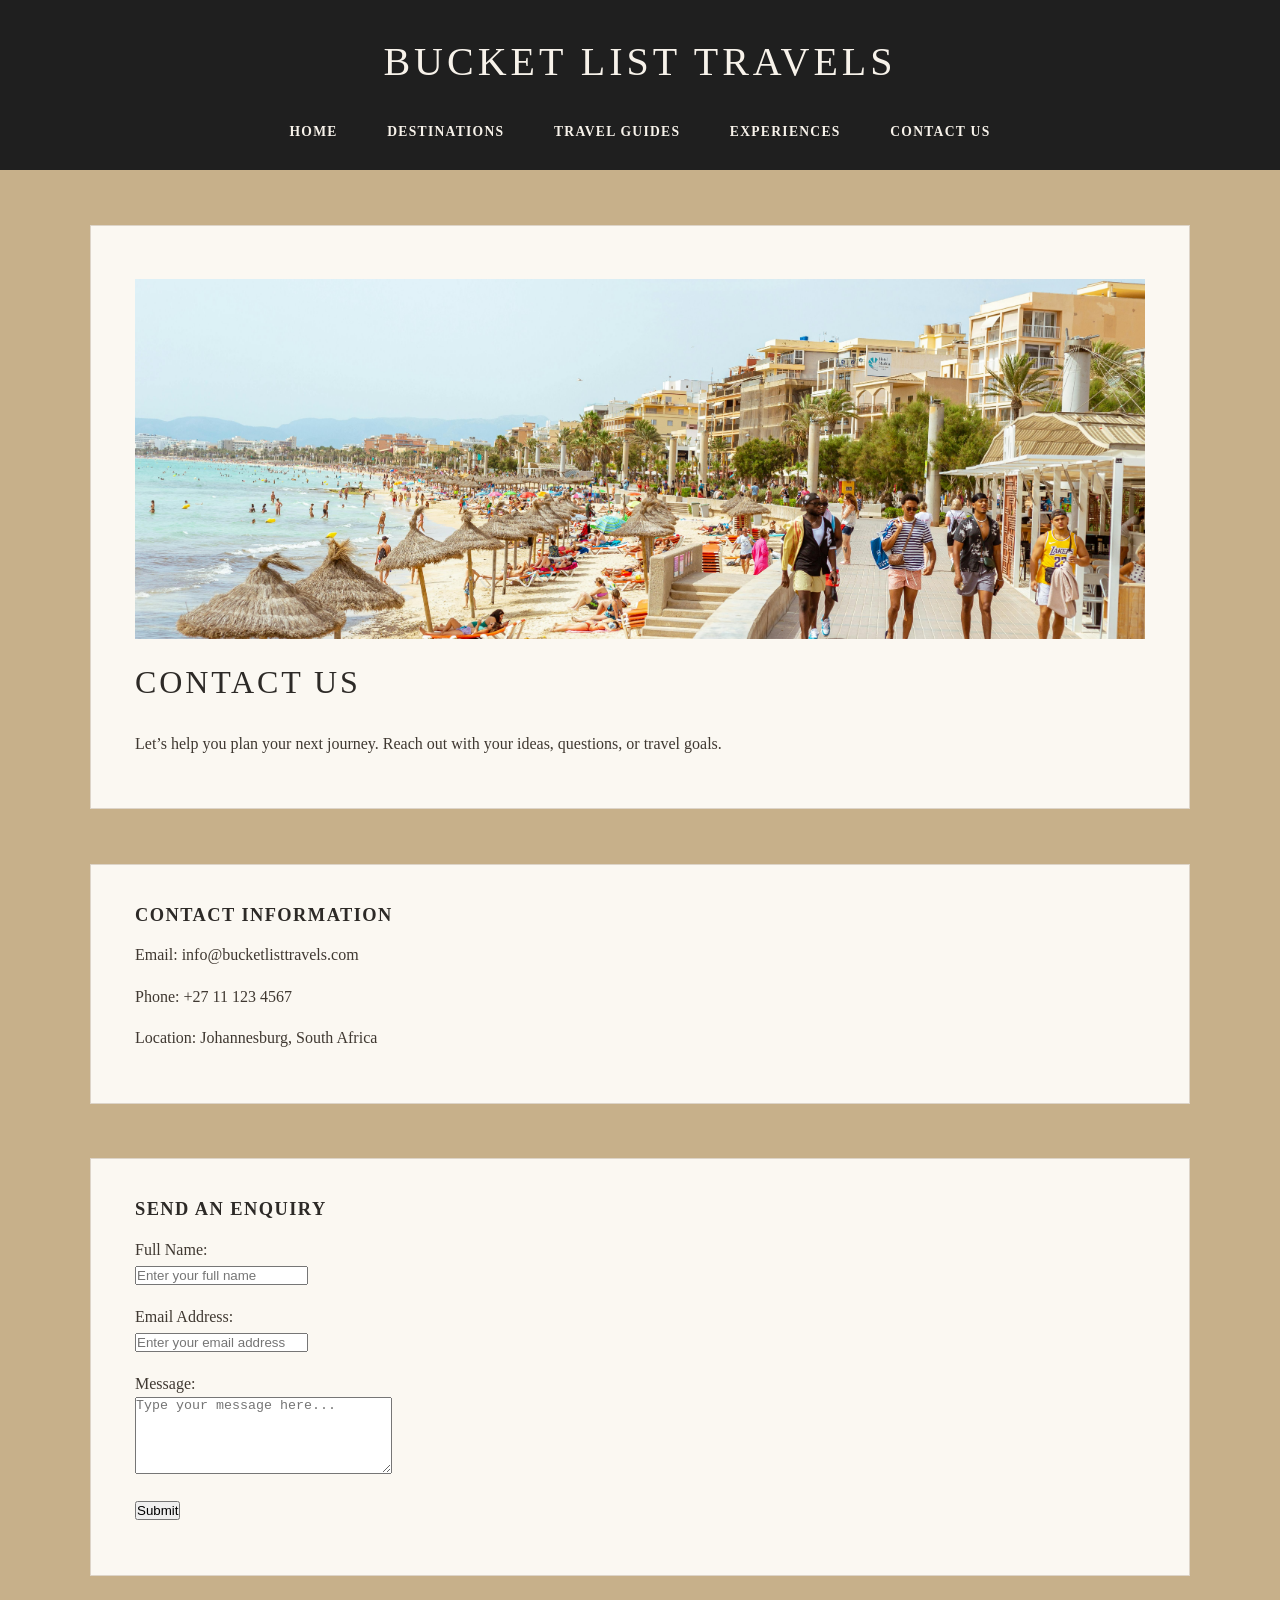
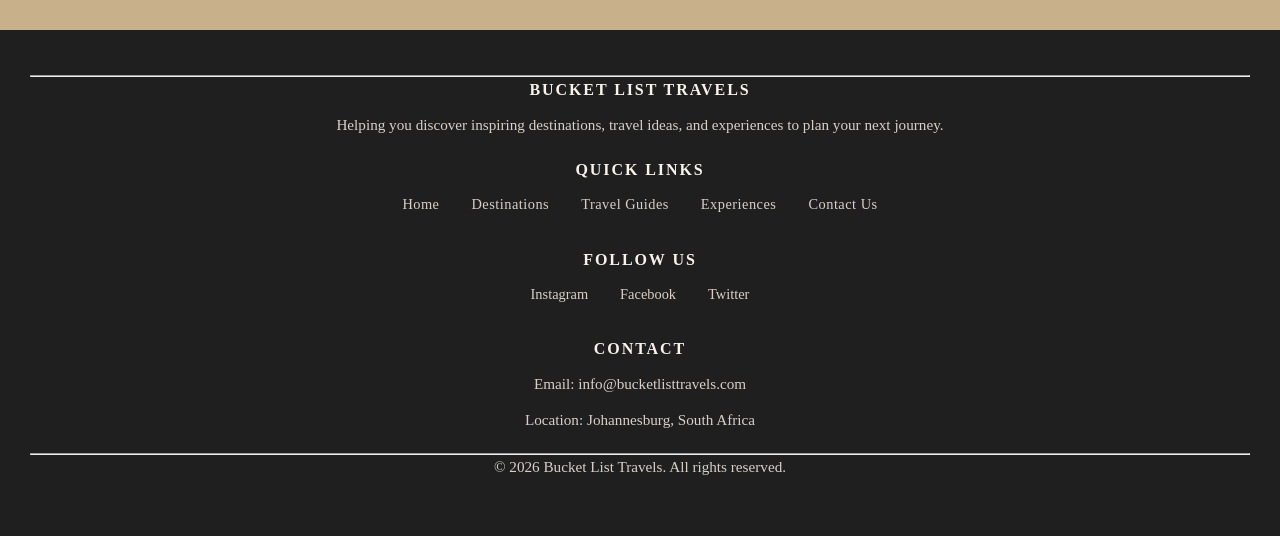
<file: contact.html>
<!DOCTYPE html>
<html lang="en">
<head>
    <meta charset="UTF-8">
    <meta name="viewport" content="width=device-width, initial-scale=1.0">
    <title>Contact | Bucket List Travels</title>
    <link rel="stylesheet" href="css/style.css">
</head>
<body>

    <!-- header -->
    <header>
        <h1>Bucket List Travels</h1>

         <nav>
    <nav>
    <ul>
        <li><a href="index.html">Home</a></li>
        <li><a href="destinations.html">Destinations</a></li>
        <li><a href="guides.html">Travel Guides</a></li>
        <li><a href="experiences.html">Experiences</a></li>
        <li><a href="contact.html">Contact Us</a></li>
    </ul>
</nav>
    </header>

    <!-- main content -->
    <main>

        <!-- hero section -->
        <section>
            <img src="images/contact.jpg" alt="Travel planning and contact" width="100%">

            <h2>Contact Us</h2>
            <p>Let’s help you plan your next journey. Reach out with your ideas, questions, or travel goals.</p>
        </section>

        <!-- contact info -->
        <section>
            <h3>Contact Information</h3>
            <p>Email: info@bucketlisttravels.com</p>
            <p>Phone: +27 11 123 4567</p>
            <p>Location: Johannesburg, South Africa</p>
        </section>

        <!-- enquiry form -->
       <section id="form">
    <h3>Send an Enquiry</h3>

    <form action="#" method="post">

        <p>
            <label for="name">Full Name:</label><br>
            <input type="text" id="name" name="name" placeholder="Enter your full name" required>
        </p>

        <p>
            <label for="email">Email Address:</label><br>
            <input type="email" id="email" name="email" placeholder="Enter your email address" required>
        </p>

        <p>
            <label for="message">Message:</label><br>
            <textarea id="message" name="message" rows="5" cols="30" placeholder="Type your message here..." required></textarea>
        </p>

        <p>
            <button type="submit">Submit</button>
        </p>

    </form>
</section>

    </main>

    <!-- footer -->
    <footer>

    <hr>

    <section>
        <h3>Bucket List Travels</h3>
        <p>
            Helping you discover inspiring destinations, travel ideas, and experiences
            to plan your next journey.
        </p>
    </section>
<section>
    <h4>Quick Links</h4>
    <ul>
        <li><a href="index.html">Home</a></li>
        <li><a href="destinations.html">Destinations</a></li>
        <li><a href="guides.html">Travel Guides</a></li>
        <li><a href="experiences.html">Experiences</a></li>
        <li><a href="contact.html">Contact Us</a></li>
    </ul>
</section>

     <section>
        <h4>Follow Us</h4>
        <ul>
            <li>Instagram</li>
            <li>Facebook</li>
            <li>Twitter</li>
        </ul>
     </section>

    <!-- CONTACT -->
    <section>
        <h4>Contact</h4>
        <p>Email: info@bucketlisttravels.com</p>
        <p>Location: Johannesburg, South Africa</p>
    </section>

    <hr>

    <p>&copy; 2026 Bucket List Travels. All rights reserved.</p>

</footer>


</body>
</html>
</file>
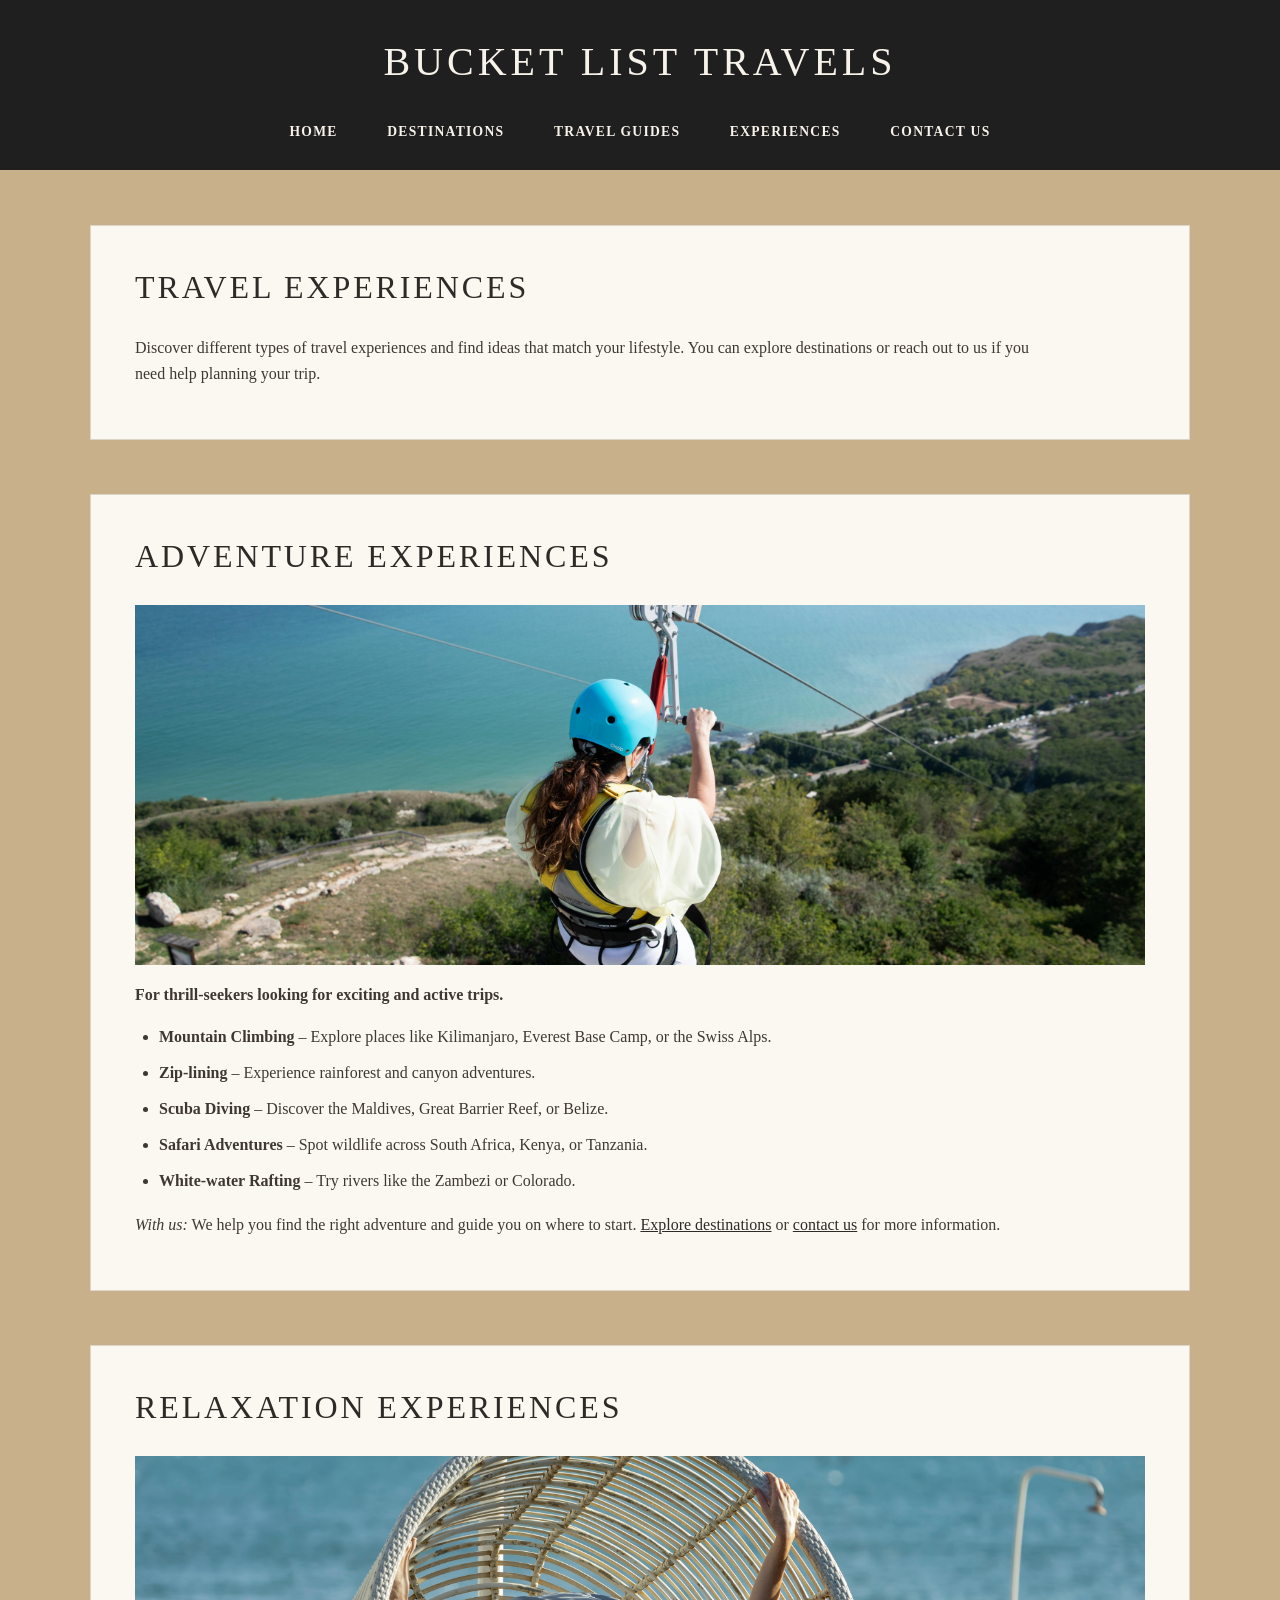
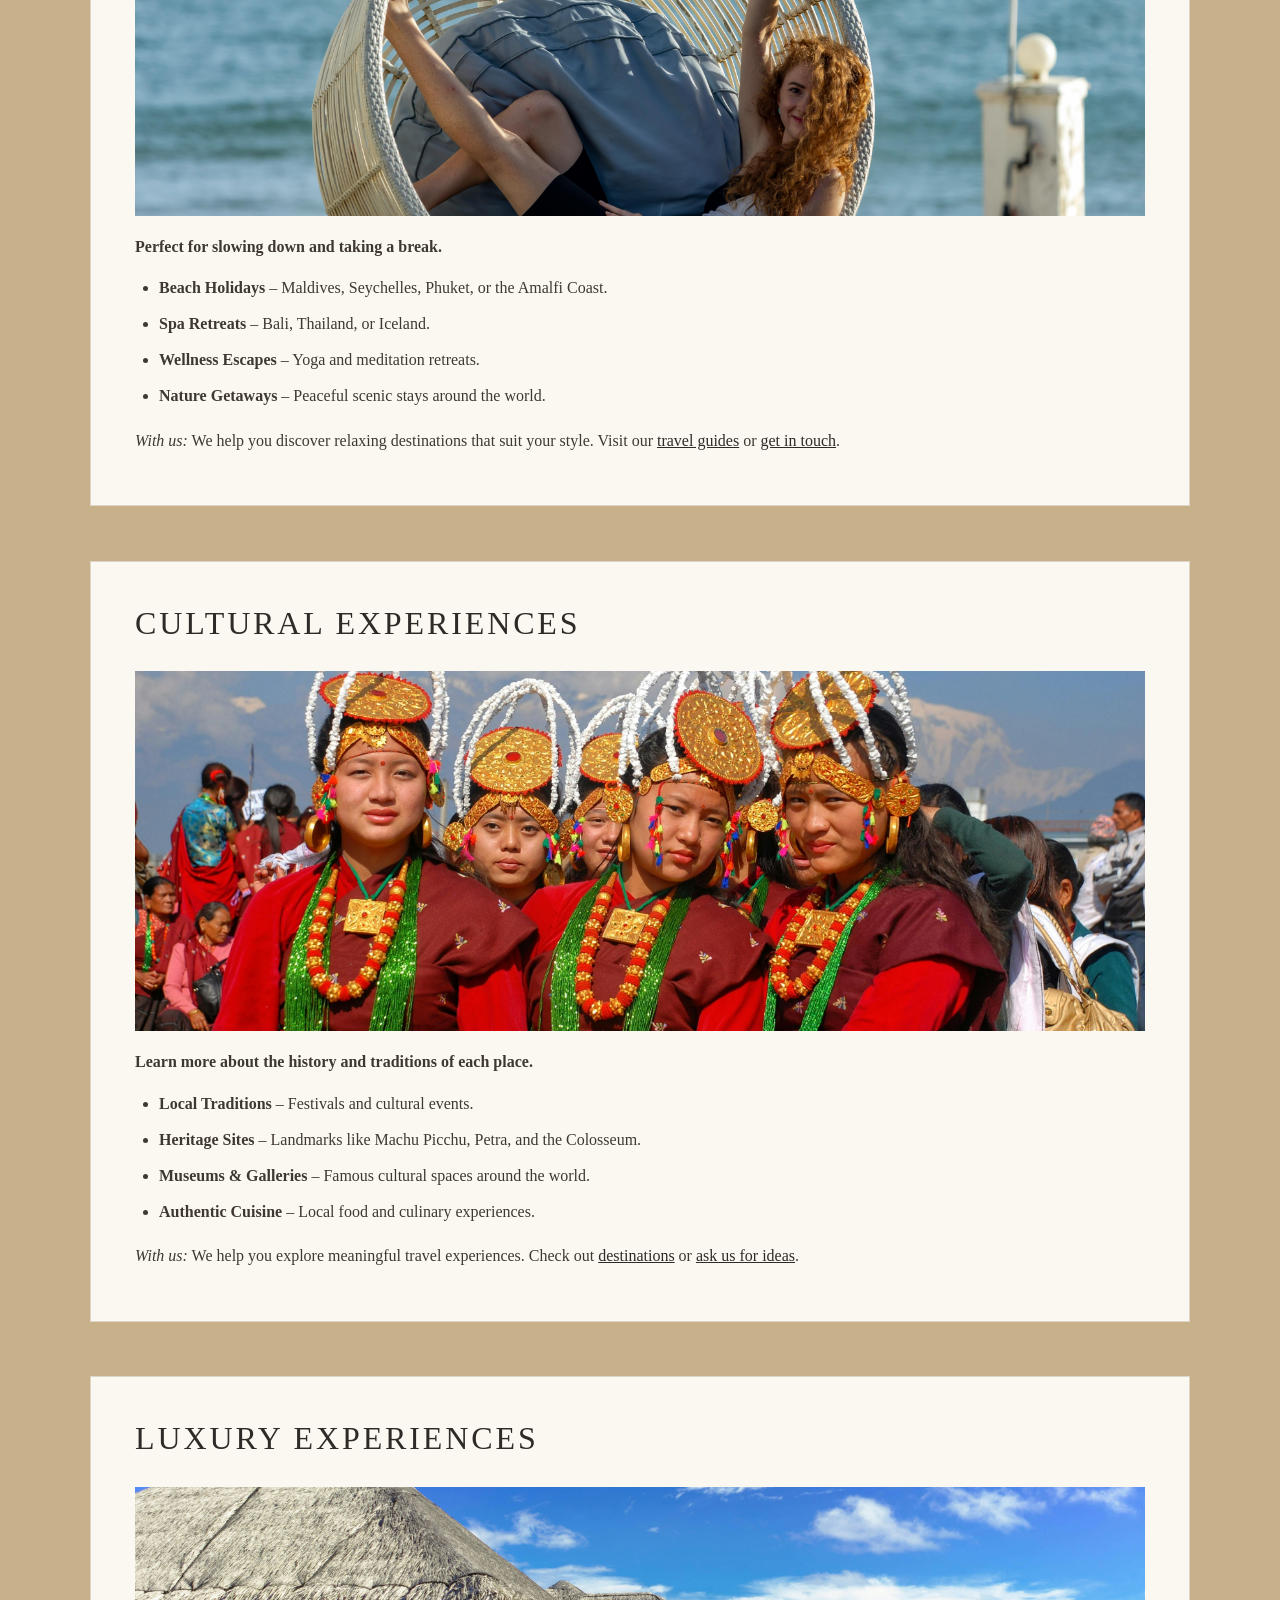
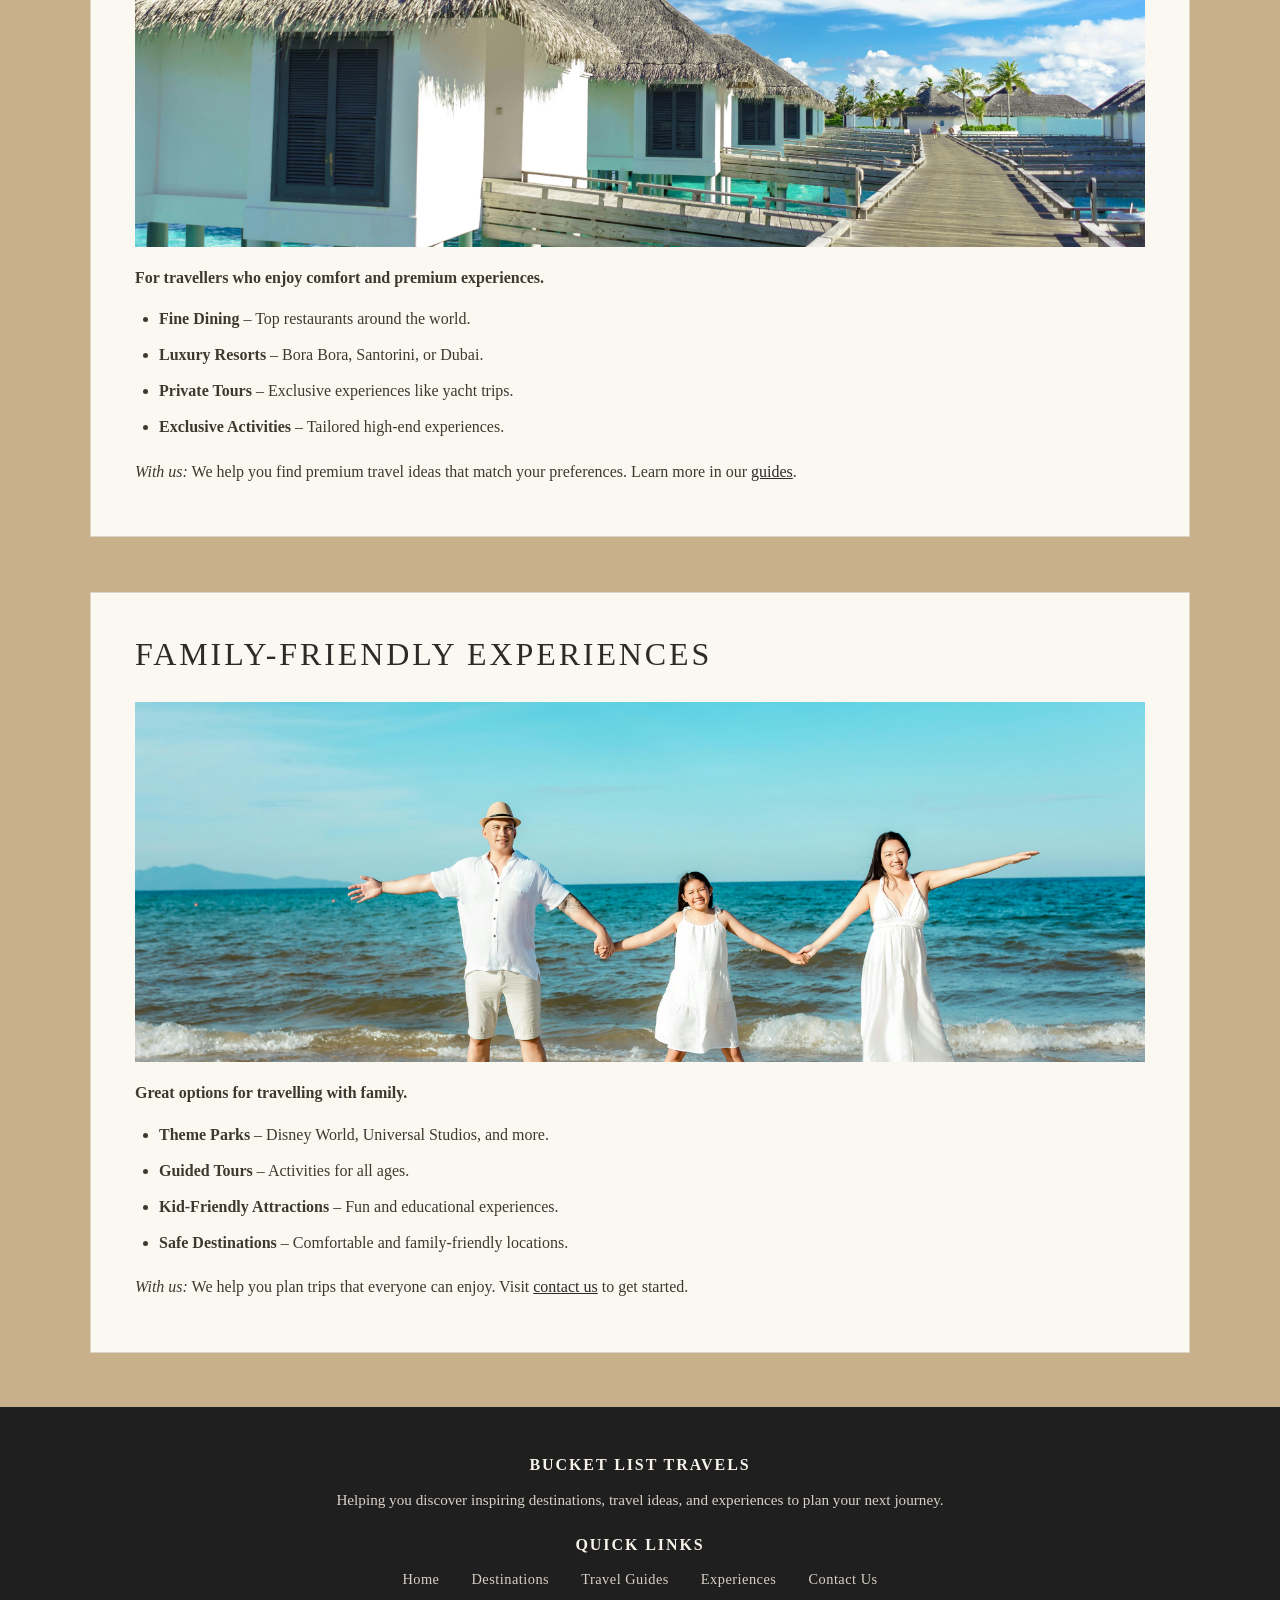
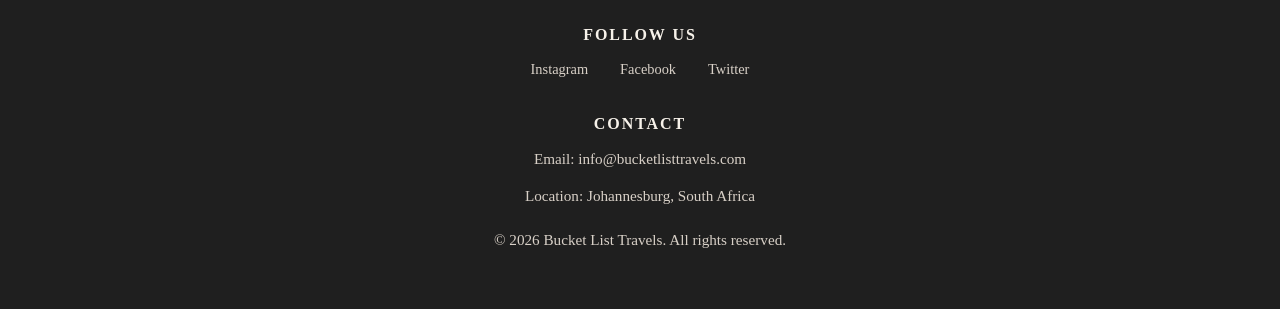
<file: experiences.html>
<!DOCTYPE html>
<html lang="en">
<head>
    <meta charset="UTF-8">
    <meta name="viewport" content="width=device-width, initial-scale=1.0">
    <title>Experiences | Bucket List Travels</title>
    <link rel="stylesheet" href="css/style.css">
</head>

<body>

<!-- header -->
<header>
    <h1>Bucket List Travels</h1>

    <nav>
        <ul>
            <li><a href="index.html">Home</a></li>
            <li><a href="destinations.html">Destinations</a></li>
            <li><a href="guides.html">Travel Guides</a></li>
            <li><a href="experiences.html">Experiences</a></li>
            <li><a href="contact.html">Contact Us</a></li>
        </ul>
    </nav>
</header>

<!-- main content -->
<main>

    <section>
        <h2>Travel Experiences</h2>
        <p>
            Discover different types of travel experiences and find ideas that match your lifestyle.
            You can explore destinations or reach out to us if you need help planning your trip.
        </p>
    </section>

    <!-- adventure -->
    <section>
        <h2>Adventure Experiences</h2>
        <img src="images/adventure.jpg" alt="Adventure seekers">
        <p><strong>For thrill-seekers looking for exciting and active trips.</strong></p>

        <ul>
            <li><strong>Mountain Climbing</strong> – Explore places like Kilimanjaro, Everest Base Camp, or the Swiss Alps.</li>
            <li><strong>Zip-lining</strong> – Experience rainforest and canyon adventures.</li>
            <li><strong>Scuba Diving</strong> – Discover the Maldives, Great Barrier Reef, or Belize.</li>
            <li><strong>Safari Adventures</strong> – Spot wildlife across South Africa, Kenya, or Tanzania.</li>
            <li><strong>White-water Rafting</strong> – Try rivers like the Zambezi or Colorado.</li>
        </ul>

        <p>
            <em>With us:</em> We help you find the right adventure and guide you on where to start.
            <a href="destinations.html">Explore destinations</a> or
            <a href="contact.html">contact us</a> for more information.
        </p>
    </section>

    <!-- relaxation -->
    <section>
        <h2>Relaxation Experiences</h2>
        <img src="images/relaxation.jpg" alt="Relaxation travel experience">
        <p><strong>Perfect for slowing down and taking a break.</strong></p>

        <ul>
            <li><strong>Beach Holidays</strong> – Maldives, Seychelles, Phuket, or the Amalfi Coast.</li>
            <li><strong>Spa Retreats</strong> – Bali, Thailand, or Iceland.</li>
            <li><strong>Wellness Escapes</strong> – Yoga and meditation retreats.</li>
            <li><strong>Nature Getaways</strong> – Peaceful scenic stays around the world.</li>
        </ul>

        <p>
            <em>With us:</em> We help you discover relaxing destinations that suit your style.
            Visit our <a href="guides.html">travel guides</a> or
            <a href="contact.html">get in touch</a>.
        </p>
    </section>

    <!-- cultural -->
    <section>
        <h2>Cultural Experiences</h2>
        <img src="images/cultural.jpg" alt="Cultural travel experience">
        <p><strong>Learn more about the history and traditions of each place.</strong></p>

        <ul>
            <li><strong>Local Traditions</strong> – Festivals and cultural events.</li>
            <li><strong>Heritage Sites</strong> – Landmarks like Machu Picchu, Petra, and the Colosseum.</li>
            <li><strong>Museums &amp; Galleries</strong> – Famous cultural spaces around the world.</li>
            <li><strong>Authentic Cuisine</strong> – Local food and culinary experiences.</li>
        </ul>

        <p>
            <em>With us:</em> We help you explore meaningful travel experiences.
            Check out <a href="destinations.html">destinations</a> or
            <a href="contact.html">ask us for ideas</a>.
        </p>
    </section>

    <!-- luxury -->
    <section>
        <h2>Luxury Experiences</h2>
        <img src="images/luxury.jpg" alt="Luxury travel experience">
        <p><strong>For travellers who enjoy comfort and premium experiences.</strong></p>

        <ul>
            <li><strong>Fine Dining</strong> – Top restaurants around the world.</li>
            <li><strong>Luxury Resorts</strong> – Bora Bora, Santorini, or Dubai.</li>
            <li><strong>Private Tours</strong> – Exclusive experiences like yacht trips.</li>
            <li><strong>Exclusive Activities</strong> – Tailored high-end experiences.</li>
        </ul>

        <p>
            <em>With us:</em> We help you find premium travel ideas that match your preferences.
            Learn more in our <a href="guides.html">guides</a>.
        </p>
    </section>

    <!-- family -->
    <section>
        <h2>Family-Friendly Experiences</h2>
        <img src="images/family.jpg" alt="Family-friendly travel experience">
        <p><strong>Great options for travelling with family.</strong></p>

        <ul>
            <li><strong>Theme Parks</strong> – Disney World, Universal Studios, and more.</li>
            <li><strong>Guided Tours</strong> – Activities for all ages.</li>
            <li><strong>Kid-Friendly Attractions</strong> – Fun and educational experiences.</li>
            <li><strong>Safe Destinations</strong> – Comfortable and family-friendly locations.</li>
        </ul>

        <p>
            <em>With us:</em> We help you plan trips that everyone can enjoy.
            Visit <a href="contact.html">contact us</a> to get started.
        </p>
    </section>

</main>

<!-- footer -->
<footer>

    <section>
        <h3>Bucket List Travels</h3>
        <p>
            Helping you discover inspiring destinations, travel ideas, and experiences
            to plan your next journey.
        </p>
    </section>

    <section>
        <h4>Quick Links</h4>
        <ul>
            <li><a href="index.html">Home</a></li>
            <li><a href="destinations.html">Destinations</a></li>
            <li><a href="guides.html">Travel Guides</a></li>
            <li><a href="experiences.html">Experiences</a></li>
            <li><a href="contact.html">Contact Us</a></li>
        </ul>
    </section>

    <section>
        <h4>Follow Us</h4>
        <ul>
            <li>Instagram</li>
            <li>Facebook</li>
            <li>Twitter</li>
        </ul>
    </section>

    <section>
        <h4>Contact</h4>
        <p>Email: info@bucketlisttravels.com</p>
        <p>Location: Johannesburg, South Africa</p>
    </section>

    <p>&copy; 2026 Bucket List Travels. All rights reserved.</p>

</footer>

</body>
</html>
</file>
<file: css/style.css>
* {
    margin: 0;
    padding: 0;
    box-sizing: border-box;
}

html,
body {
    width: 100%;
    overflow-x: hidden;
}

html {
    font-size: 100%;
}

body {
    font-family: Georgia, "Times New Roman", serif;
    font-size: 1rem;
    line-height: 1.6;
    color: #2d2a27;
    background-color: #c7b08a;
}

/* Header and navigation */
header {
    width: 100%;
    margin: 0;
    padding: 1.9rem 1.6rem 1.65rem;
    background-color: #1f1f1f;
    color: #f7f2ea;
    text-align: center;
}

header h1 {
    font-size: clamp(2rem, 4vw, 2.5rem);
    font-weight: normal;
    letter-spacing: 0.25rem;
    text-transform: uppercase;
    margin-bottom: 1.5rem;
}

nav ul {
    list-style: none;
    max-width: 59rem;
    margin: 0 auto;
    display: flex;
    justify-content: center;
    gap: 2.6rem;
    flex-wrap: wrap;
    padding: 0;
}

nav a {
    color: #f7f2ea;
    text-decoration: none;
    font-size: 0.85rem;
    font-weight: bold;
    letter-spacing: 0.08rem;
    text-transform: uppercase;
    padding: 0.4rem 0.25rem;
}

nav a:hover {
    color: #b9aaa0;
}

/* Main layout */
main {
    width: 100%;
}

/* Hero banner */
.hero {
    width: 100%;
    max-width: none;
    margin: 0 0 2.8rem;
    padding: 0;
    background: none;
    border: none;
    box-shadow: none;
    overflow: hidden;
}

.hero img {
    width: 100%;
    height: 30rem;
    object-fit: cover;
    object-position: center center;
    display: block;
    margin: 0;
    border-radius: 0;
}

/* Page sections */
section {
    max-width: 68.75rem;
    margin: 3.4rem auto;
    padding: 2.25rem 2.75rem;
    background-color: #fbf8f2;
    border: 1px solid #ddd4c8;
    box-shadow: none;
}

section h2 {
    font-size: clamp(1.6rem, 3vw, 2rem);
    font-weight: normal;
    letter-spacing: 0.18rem;
    text-transform: uppercase;
    color: #2d2a27;
    margin-bottom: 1.4rem;
}

section h3 {
    font-size: 1.15rem;
    letter-spacing: 0.09rem;
    text-transform: uppercase;
    color: #2d2a27;
    margin-bottom: 0.75rem;
}

section h4 {
    font-size: 1rem;
    letter-spacing: 0.08rem;
    text-transform: uppercase;
    margin-bottom: 0.65rem;
}

section p {
    max-width: 56rem;
    font-size: 1rem;
    color: #3f3831;
    margin-bottom: 1rem;
}

section ul {
    margin: 1rem 0 1.2rem 1.5rem;
}

section li {
    margin-bottom: 0.65rem;
    color: #3f3831;
}

/* Images inside normal page sections */
section:not(.hero) img {
    width: 100%;
    max-height: 22.5rem;
    object-fit: cover;
    display: block;
    margin: 1.1rem 0;
    border-radius: 0;
}

/* Article and card styling */
article,
.card {
    background-color: #f1e8dc;
    border: 1px solid #d6cabd;
    padding: 1.5rem;
    margin-bottom: 1.75rem;
    box-shadow: none;
}

article img,
.card img {
    width: 100%;
    height: 20rem;
    object-fit: cover;
    display: block;
    margin-bottom: 1.1rem;
}

/* Links and buttons */
a {
    color: #2d2a27;
}

a:hover {
    color: #6d5c4b;
}

.btn,
.button,
a.btn,
a.button {
    display: inline-block;
    background-color: #1f1f1f;
    color: #ffffff;
    padding: 0.75rem 1.75rem;
    margin-top: 0.95rem;
    text-decoration: none;
    text-transform: uppercase;
    letter-spacing: 0.08rem;
    font-size: 0.85rem;
    font-weight: bold;
    border: 1px solid #1f1f1f;
}

.btn:hover,
.button:hover,
a.btn:hover,
a.button:hover {
    background-color: transparent;
    color: #1f1f1f;
}

/* Footer */
footer {
    width: 100%;
    margin: 2.8rem 0 0;
    padding: 2.8rem 1.9rem;
    background-color: #1f1f1f;
    color: #f7f2ea;
    text-align: center;
}

footer section {
    max-width: none;
    margin: 0 0 1.25rem;
    padding: 0;
    background: none;
    border: none;
    box-shadow: none;
}

footer h3,
footer h4 {
    color: #f7f2ea;
    font-size: 1rem;
    letter-spacing: 0.12rem;
    text-transform: uppercase;
    margin-bottom: 0.65rem;
}

footer p {
    color: #d8d0c7;
    max-width: 50rem;
    margin: 0 auto 0.75rem;
    font-size: 0.95rem;
    text-transform: none;
}

footer ul {
    list-style: none;
    display: flex;
    justify-content: center;
    gap: 2rem;
    flex-wrap: wrap;
    padding: 0;
    margin: 0.65rem 0 1.1rem;
}

footer li {
    list-style: none;
    color: #d8d0c7;
    font-size: 0.9rem;
}

footer a {
    color: #d8d0c7;
    text-decoration: none;
    font-size: 0.9rem;
    letter-spacing: 0.03rem;
    text-transform: none;
}

footer a:hover {
    color: #ffffff;
}

/* Mobile layout */
@media (max-width: 768px) {
    header {
        padding: 1.75rem 1.1rem 1.5rem;
    }

    header h1 {
        font-size: clamp(1.7rem, 8vw, 2rem);
        letter-spacing: 0.18rem;
    }

    nav ul {
        flex-direction: column;
        gap: 0.75rem;
    }

    nav a {
        font-size: 0.82rem;
    }

    .hero {
        margin-bottom: 2.2rem;
    }

    .hero img {
        height: 20rem;
    }

    section {
        margin: 2.2rem 1.1rem;
        padding: 1.4rem 1.1rem;
    }

    section h2 {
        font-size: clamp(1.35rem, 6vw, 1.6rem);
        letter-spacing: 0.12rem;
    }

    section h3 {
        font-size: 1rem;
        letter-spacing: 0.07rem;
    }

    section p,
    section li {
        font-size: 0.95rem;
    }

    article,
    .card {
        padding: 1.1rem;
    }

    article img,
    .card img,
    section:not(.hero) img {
        height: auto;
        max-height: 18.75rem;
    }

    footer {
        margin-top: 2.8rem;
        padding: 2rem 1.1rem;
    }

    footer ul {
        flex-direction: column;
        gap: 0.65rem;
    }
}
</file>
